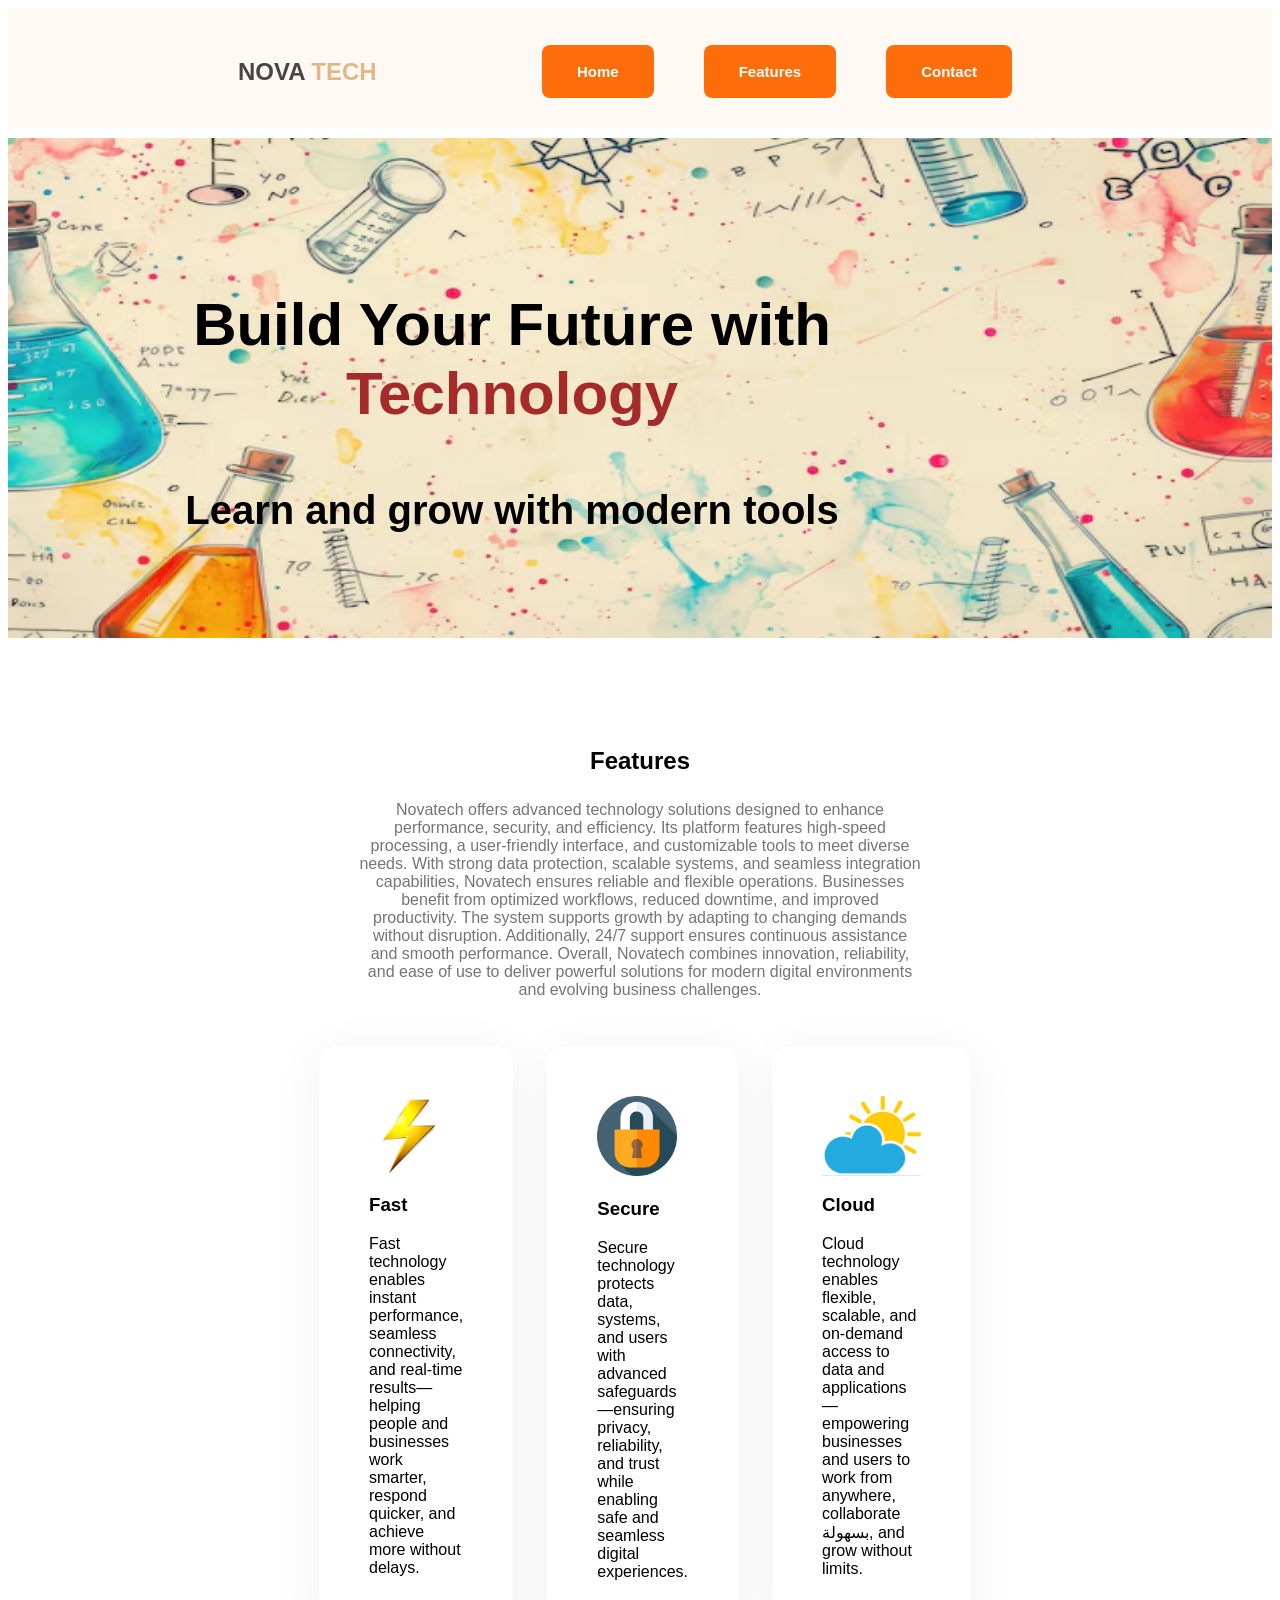
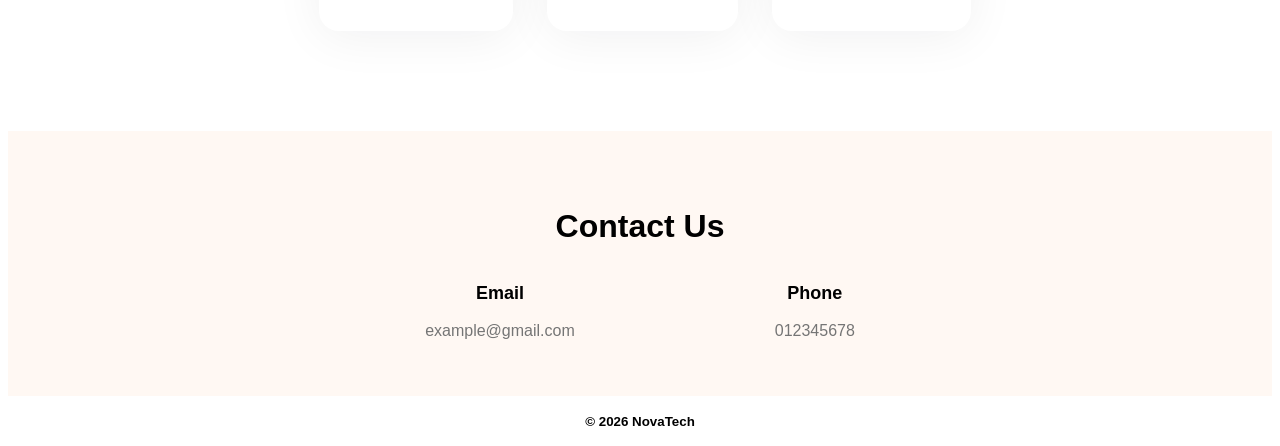
<file: index.html>
<!DOCTYPE html>
<html lang="en">
<head>
    <meta charset="UTF-8">
    <meta name="viewport" content="width=device-width, initial-scale=1.0">
    <title>Landing page</title>
    <link rel="stylesheet" href="">
    <link rel="stylesheet" href="landing.css">
</head>
<body class="poppins-normal">
    <header class="bg">
        <nav class="bg-color">
            <h2 class="nav-title">NOVA <span class="tech">TECH</span></h2>
            <ul>
              <li><a href=""><button class="btn">Home</button></a></li>
              <li><a href=""><button class="btn"> Features</button></a></li>
              <li><a href=""><button class="btn">Contact</button></a></li>
            </ul>
        </nav>
        
        

        
    </header>

    <main>

       <section class="banner">

        <div class="banner-card">
            <img class="image" src="Images/science.jpg" alt="">
            <div class="banner-text">
                <center><h2 class="build">Build Your Future with <span class="tech1">Technology</span></h2>
                <p class="learn">Learn and grow with modern tools</p>
                <div class="image2"></center>
            </div>
                
            
            
        </div>

       </section>

        <section class="Features">
            <h1 class="section-title2">Features</h1>
            <h4 class="section-description text-center">Novatech offers advanced technology solutions designed to enhance performance, security, and efficiency. Its platform features high-speed processing, a user-friendly interface, and customizable tools to meet diverse needs. With strong data protection, scalable systems, and seamless integration capabilities, Novatech ensures reliable and flexible operations. Businesses benefit from optimized workflows, reduced downtime, and improved productivity. The system supports growth by adapting to changing demands without disruption. Additionally, 24/7 support ensures continuous assistance and smooth performance. Overall, Novatech combines innovation, reliability, and ease of use to deliver powerful solutions for modern digital environments and evolving business challenges.</h3>

            <div class="Features-container">
                <div class="Features-more">
                    <img class="img1" src="Images/pngtree-yellow-lightning-bolt-clipart-energy-power-speed-electric-symbol-icon-png-image_14568872.png" alt="">
                    <div class="Features-title"><h3>Fast</h3></div>
                    <div class="Features-description">Fast technology enables instant performance, seamless connectivity, and real-time results—helping people and businesses work smarter, respond quicker, and achieve more without delays.</div>
                </div>
                <div class="Features-more">
                    <img class="img2" src="Images/secure.png" alt="">
                    <div class="Features-title"><h3>Secure </h3></div>
                    <div class="Features-description">Secure technology protects data, systems, and users with advanced safeguards—ensuring privacy, reliability, and trust while enabling safe and seamless digital experiences.</div>
                </div>
                <div class="Features-more">
                    <img class="img3" src="Images/cloud2.png" alt="">
                    <div class="Features-title"><h3>Cloud </h3></div>
                    <div class="Features-description">Cloud technology enables flexible, scalable, and on-demand access to data and applications—empowering businesses and users to work from anywhere, collaborate بسهولة, and grow without limits.</div>
                </div>
            </div>
        </section>

        <section class="background">
            
            <h3 class="contact-title">Contact Us</h3>
            <div class="about-items">
                <div class="about-item">
                    <p class="contacts-title">Email</p>
                    <p class="contact-description">example@gmail.com</p>
                </div>
                <div class="about-item">
                    <p class="contacts-title">Phone</p>
                    <p class="contact-description">012345678</p>
                </div>
            </div>
            
        </section>
    </main>

    <footer class="text">
        <center><p><small>&copy; 2026 NovaTech</small></p></center>
    </footer>
    
</body>
</html>
</file>
<file: landing.css>
.poppins-normal {
  font-family: "Poppins", sans-serif;
  font-weight: 100;
  font-style: normal;


html, body{
    width: 100%;
    margin: 0;
    padding: 0;
}
  /* header */
.bg{
    background-color: #FFF8F3;
    height: 120px;
}

/* main styles */
main{
    max-width: 1140;
    align-items: center;
}



/* nav styles */
nav{
    display: flex;
    align-items: center;
    justify-content: space-between;
    margin: 0px 200px;
}

nav ul li{
    list-style: none;
    margin-right: 50px;
}
nav li a{
    text-decoration: none;
    font-size: 20px;
}
nav ul{
    display: flex;
    align-items: center;
}
.tech {
    color: burlywood;
}
.bg-color {
    background-color: ;
    padding: 10px;
}
.nav-title{
    pos
}


}
/* banner styles */
/* .banner-image{ */
    background-image: url(Images/science.jpg);
    background-repeat: no-repeat;
    background-size: cover;
    height: 500px;
    overflow: hidden;
    align-items: center;
}

.banner-card {
    position: relative;
    width: 100%;
    height: 500px;
}

.image{
    background-size: cover;
    width: 100%;
    height: 500px;
    background-position-x: center;
    position:relative;
}

.nav-title{
    color: #474747;
    padding: 20px;
}

/* banner styles */
.banner{
    text-align: center;
    /* padding: 40px; */
    margin-top: 10px;
    font-size: 40px;
    
}

.banner-text {
    position: absolute;
    top: 20%;
    right: 20%;
    padding: 60px;
    text-align: center;
}

.image2{
    position: relative;
    top: 100%;
    left: 100%;
}




/* banner styles */

.section-subtitle{
    color: #4338CA;
    font-size: 50px;
    font-weight: 800;
}
.section-title{
    font-weight: 900;
}




/* shared styles */
.img1{
    height: 80px;
    display: block;
    
}
.img2{
    height: 80px;;
}
.img3{
    height: 80px;
    display: block;
}
.text-center{
    align-items: center;
}

.background{
    background-color: #FFF8F3;
    padding: 40px;
    margin-top: 70px;
}

.btn{
    background-color: #FD6E0A;
    color: white;
    font-weight: bold;
    padding: 18px 35px;
    border-radius: 8px;
    font-size: 15px;
    border: none;
}
a .btn:hover{
    background-color: #4338CA;
    display: block;
    filter: drop-shadow(0 0 10px #fffdef);
}

.font-img{
    position: relative;
    left: 35%;
    top: 20%;
}

.tech1{
    color: brown;
}

.learn{
    font-weight: 800;
    padding: 10px;
}



/* features section styles */
.Features-container {
    display: flex;
    gap: 24px;
    padding: 10px 350px;
    justify-content: center;
    top: 30%;
}

.Features-more{
    padding:50px;
    box-shadow: 0px 6px 50px 0px rgba(0, 0, 26, 0.06);
    border-radius: 20px;
    margin-left: 10px;
    margin-top: 10px;
    justify-content: space-around;
    transition: 0.2s;
    margin-bottom: 20px;
    
}

.features{
    font-weight: bolder;
    font-size: larger;
    
    
    
}

.Features-more:hover{
    transform: scale(1.1);
    z-index: 1;
}

/* section styles */
.section-title2{
    text-align: center;
    margin-top: 100px;
    /* margin-bottom:px; */
    font-weight: 900;
}

.section-description{
    text-align: center;
    font-weight: lighter;
    padding: 5px 350px;
    max-width: 1140px;
    justify-content: space-around;
    max-height: max-content;
    color: #757575;
    
}

.Features-container:hover{
    transform: scale(1.3);
    z-index: 2;
}


/* about styles */
.about-items{
    display: flex;
    gap: 200px;
    justify-content: center;
}
.contact-title{
    font-size: xx-large;
    text-align: center;
    padding-top: 5px;
    margin-bottom: 20px;
}
.contact{
    text-align: center;
    padding: 
}

.contacts-title{
    font-size: large;
    padding: 0;
    text-align: center;
    font-weight: bold;
}
.contact-description{
    color: #757575;
}


.tech:hover{
     0%, 20%, 50%, 80%, 100% {
    transform: translateY(0);
  }
  40% {
    transform: translateY(-30px);
  }
  60% {
    transform: translateY(-15px);
  }

}
.btn2{
    position: absolute;
    top: 100%;
    left: 90%;
    size: 500;
}
button:hover .after{
    display: block;
    filter: drop-shadow(0 0 10px #fffdef);
}

.text{
    font-weight: 700;
}
</file>
